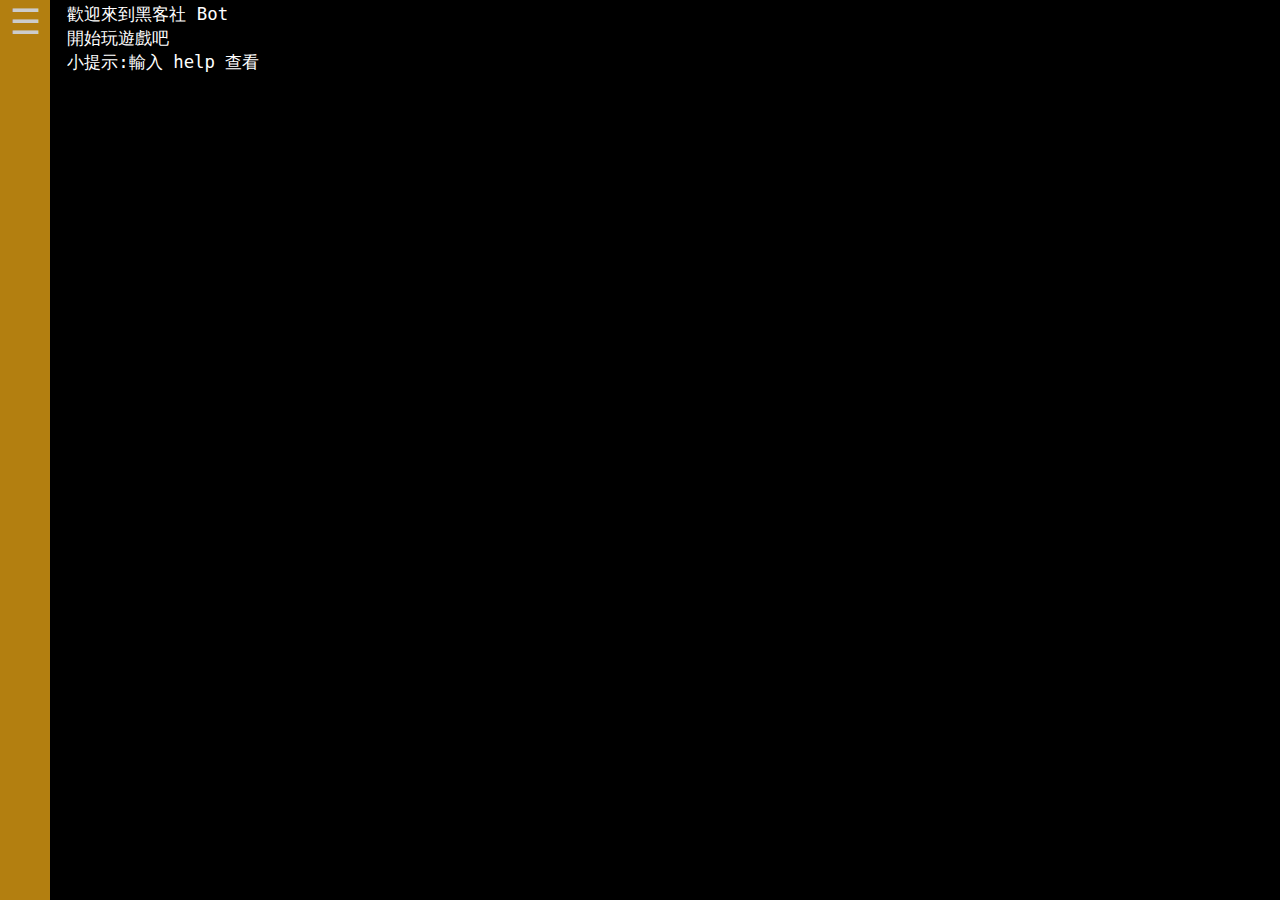
<file: index.html>
<!doctype html>
<html>
    <head>
        <!-- Global site tag (gtag.js) - Google Analytics -->
        <script async src="https://www.googletagmanager.com/gtag/js?id=UA-147137585-1"></script>
        <script  type="text/javascript">
            window.dataLayer = window.dataLayer || [];
            function gtag(){dataLayer.push(arguments);}
            gtag('js', new Date());

            gtag('config', 'UA-147137585-1');
        </script>

        <meta charset="utf-8" />
        <meta http-equiv="X-UA-Compatible" content="chrome=1" />
        <meta name="viewport" content="width=device-width, initial-scale=1.0">
        <title>黑客社 - Bot</title>
        <link rel="icon" href="static/img/favicon.png" type="image/x-icon" />
        <link href="static/css/main.css" rel="stylesheet" type="text/css" />
        <script type="text/javascript" src="static/js/polyfills.js"></script>
        <script type="text/javascript" src="static/js/main.js"></script> 
    </head>
    <body>
        <div id="sidenav">
            <button id="sidenavBtn">&#9776;</button>
            <img id="profilePic" src="static/img/avatar.png" height="300">
        </div>
        <div id="container">
            <div id="output"></div>
            <div id="input-line" class="input-line">
                <div id="prompt" class="prompt-color"></div>&nbsp;
                <div>
                    <input type="text" id="cmdline" autocomplete="off" autocorrect="off" autocapitalize="off" spellcheck="false" autofocus/>
                </div>
            </div>
        </div>
    </body>
</html>
</file>
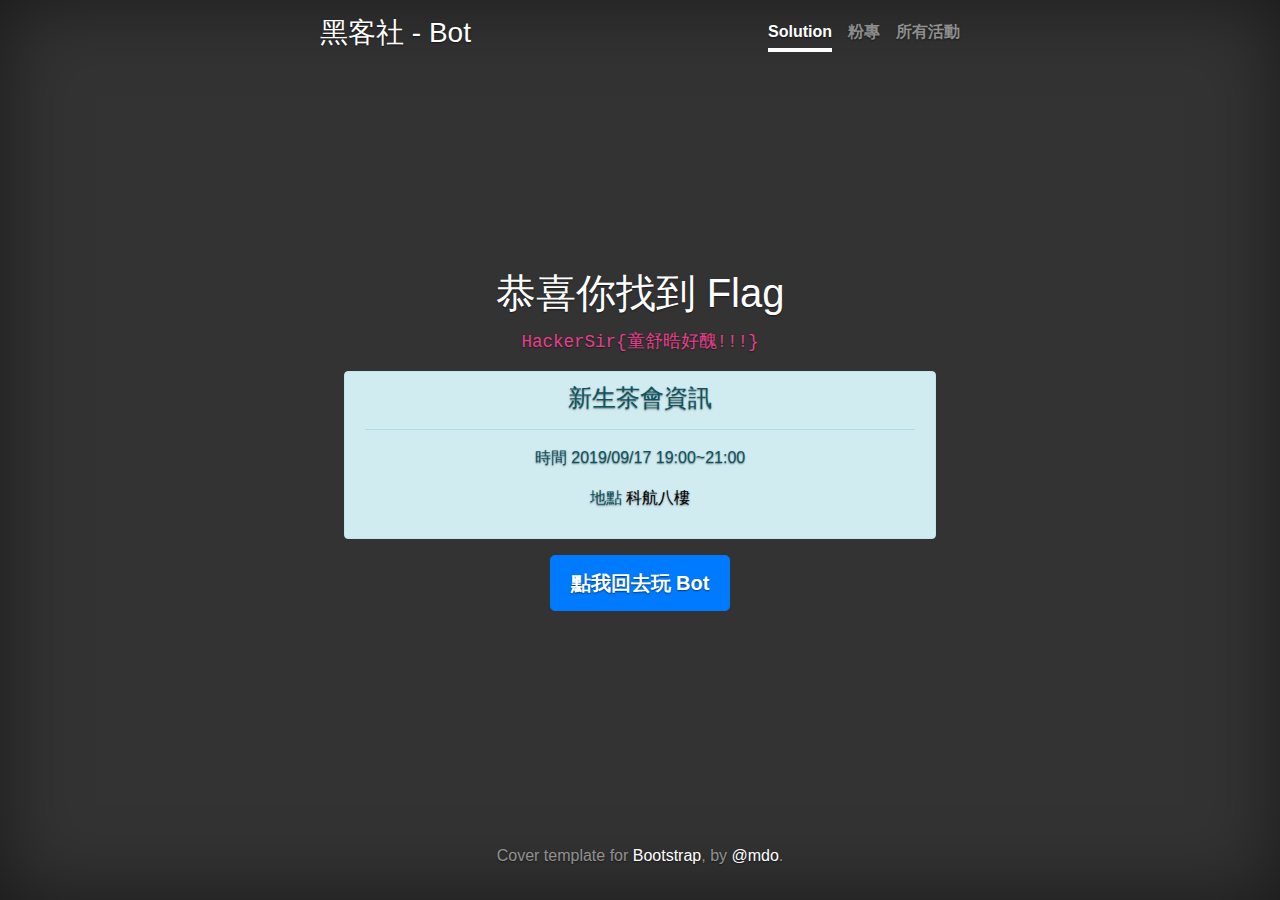
<file: flag.html>
<!doctype html>
<html lang="en">
    <head>
        <!-- Global site tag (gtag.js) - Google Analytics -->
        <script async src="https://www.googletagmanager.com/gtag/js?id=UA-147137585-1"></script>
        <script  type="text/javascript">
            window.dataLayer = window.dataLayer || [];
            function gtag(){dataLayer.push(arguments);}
            gtag('js', new Date());

            gtag('config', 'UA-147137585-1');
        </script>
        
        <title>黑客社 - Bot</title>
        <link rel="icon" href="static/img/favicon.png" type="image/x-icon" />
        <link rel="canonical" href="https://getbootstrap.com/docs/4.3/examples/cover/">

         <!-- Required meta tags -->
        <meta charset="utf-8">
        <meta name="viewport" content="width=device-width, initial-scale=1, shrink-to-fit=no">

        <!-- Bootstrap CSS -->
        <link rel="stylesheet" href="https://stackpath.bootstrapcdn.com/bootstrap/4.3.1/css/bootstrap.min.css" integrity="sha384-ggOyR0iXCbMQv3Xipma34MD+dH/1fQ784/j6cY/iJTQUOhcWr7x9JvoRxT2MZw1T" crossorigin="anonymous">

        <style>
            .bd-placeholder-img {
                font-size: 1.125rem;
                text-anchor: middle;
                -webkit-user-select: none;
                -moz-user-select: none;
                -ms-user-select: none;
                user-select: none;
            }
            @media (min-width: 768px) {
                .bd-placeholder-img-lg {
                    font-size: 3.5rem;
                }
            }
        </style>

        <!-- Custom styles for this template -->
        <link href="static/css/cover.css" rel="stylesheet" type="text/css">
    </head>
    <body class="text-center">
        <div class="cover-container d-flex w-100 h-100 p-3 mx-auto flex-column">
            <header class="masthead mb-auto">
                <div class="inner">
                <h3 class="masthead-brand">黑客社 - Bot</h3>
                    <nav class="nav nav-masthead justify-content-center">
                        <a class="nav-link active" href="javascript:void(0)">Solution</a>
                        <a class="nav-link" href="https://www.facebook.com/HackerSir.tw/" target="_blank">粉專</a>
                        <a class="nav-link" href="https://act.hackersir.org/" target="_blank">所有活動</a>
                    </nav>
                </div>
            </header>

            <main role="main" class="inner cover">
                <h1 class="cover-heading">恭喜你找到 Flag</h1>
                <p class="lead">
                    <code>HackerSir{童舒晧好醜!!!}</code>
                </p>

                <div class="alert alert-info " role="alert">
                    <h4 class="alert-heading">新生茶會資訊</h4>
                    <hr>
                    <p>時間 2019/09/17 19:00~21:00</p>
                    <p>地點 <a href="https://i.imgur.com/D8kttzl.jpg" target="_blank" style="color:black;">科航八樓</a></p>
                </div>

                <p class="lead">
                    <a onClick="window.open('./index.html')" class="btn btn-lg btn-primary">點我回去玩 Bot</a>
                </p>
            </main>

            <footer class="mastfoot mt-auto">
                <div class="inner">
                    <p>Cover template for <a href="https://getbootstrap.com/">Bootstrap</a>, by <a href="https://twitter.com/mdo">@mdo</a>.</p>
                </div>
            </footer>
        </div>
    </body>
</html>
</file>
<file: static/css/main.css>
::selection {
    background: #f7d07e;
}
html, body {
    width: 100%;
    height: 100%;
    margin: 0;
}
body {
    font-size: 13pt;
    font-family: monospace;
    color: white;
    background-color: black;
}
#container {
    padding: .1em 1.5em 1em 1em;
    margin-left: 50px;
    margin-right: 135px;
}
#cmdline {
    outline: none;
    background-color: transparent;
    margin: 0;
    width: 100%;
    font: inherit;
    border: none;
    color: inherit;
}
#output {
    clear: both;
    width: 100%;
}
#prompt {
    white-space: nowrap;
    display: -webkit-box;
    -webkit-box-pack: center;
    -webkit-box-orient: vertical;
    display: -moz-box;
    -moz-box-pack: center;
    -moz-box-orient: vertical;
    display: box;
    box-pack: center;
    box-orient: vertical;
    -webkit-user-select: none;
    -moz-user-select: none;
    user-select: none;
}
.prompt-color {
    color: #e09f14;
}
.input-line {
    display: -webkit-box;
    -webkit-box-orient: horizontal;
    -webkit-box-align: stretch;
    display: -moz-box;
    -moz-box-orient: horizontal;
    -moz-box-align: stretch;
    display: box;
    box-orient: horizontal;
    box-align: stretch;
    clear: both;
}
.input-line > div:nth-child(2) {
    -webkit-box-flex: 1;
    -moz-box-flex: 1;
    box-flex: 1;
}

#githubImg img {
    position: fixed;
    bottom: 0; right: 0;
    border: 0;
}

/* SIDE NAV */

#sidenavBtn {
    position: absolute !important;
    padding: 2px !important; 
    top: 0 !important;
    right: 7px !important;
    font-size: 35px !important;
}

#sidenav {
    height: 100%;
    width: 50px;
    position: fixed;
    z-index: 9;
    top: 0;
    left: 0;
    background-color: #e09f14;
    opacity: 0.8;
    overflow-x: hidden;
    transition: 0.3s;
    padding-top: 60px;
}
#sidenav img {
    display: block;
    position: absolute;
    left: 50%;
    transform: translateX(-50%);
    bottom: 100px;
    transition: 0.3s;
    opacity: 0;
}

#sidenav img:focus {
    outline: none;
}

#sidenav button {
    padding: 8px 8px 8px 32px;
    cursor: pointer;
    text-decoration: none;
    font-size: 15pt;
    color: white;
    display: block;
    transition: 0.3s;
    background:none !important;
    border:none;
}
#sidenav button:hover {
    color: #442e00;
}

@media screen and (max-height: 450px) {
    body {
        font-size: 11pt;
    }
    #sidenav {
       padding-top: 15px;
   }
    #sidenav a {
       font-size: 13px;
   }
}

@media screen and (max-width: 900px) {
    #githubImg img {
        transform: translateX(900px);
    }

    #container {
        margin-right: 0;
    }
}
</file>
<file: static/css/cover.css>
/*
 * Globals
 */

/* Links */
a,
a:focus,
a:hover {
  color: #fff;
}

/* Custom default button */
.btn-secondary,
.btn-secondary:hover,
.btn-secondary:focus {
  color: #333;
  text-shadow: none; /* Prevent inheritance from `body` */
  background-color: #fff;
  border: .05rem solid #fff;
}


/*
 * Base structure
 */

html,
body {
  height: 100%;
  background-color: #333;
}

body {
  display: -ms-flexbox;
  display: flex;
  color: #fff;
  text-shadow: 0 .05rem .1rem rgba(0, 0, 0, .5);
  box-shadow: inset 0 0 5rem rgba(0, 0, 0, .5);
}

.cover-container {
  max-width: 42em;
}


/*
 * Header
 */
.masthead {
  margin-bottom: 2rem;
}

.masthead-brand {
  margin-bottom: 0;
}

.nav-masthead .nav-link {
  padding: .25rem 0;
  font-weight: 700;
  color: rgba(255, 255, 255, .5);
  background-color: transparent;
  border-bottom: .25rem solid transparent;
}

.nav-masthead .nav-link:hover,
.nav-masthead .nav-link:focus {
  border-bottom-color: rgba(255, 255, 255, .25);
}

.nav-masthead .nav-link + .nav-link {
  margin-left: 1rem;
}

.nav-masthead .active {
  color: #fff;
  border-bottom-color: #fff;
}

@media (min-width: 48em) {
  .masthead-brand {
    float: left;
  }
  .nav-masthead {
    float: right;
  }
}


/*
 * Cover
 */
.cover {
  padding: 0 1.5rem;
}
.cover .btn-lg {
  padding: .75rem 1.25rem;
  font-weight: 700;
}


/*
 * Footer
 */
.mastfoot {
  color: rgba(255, 255, 255, .5);
}
</file>
